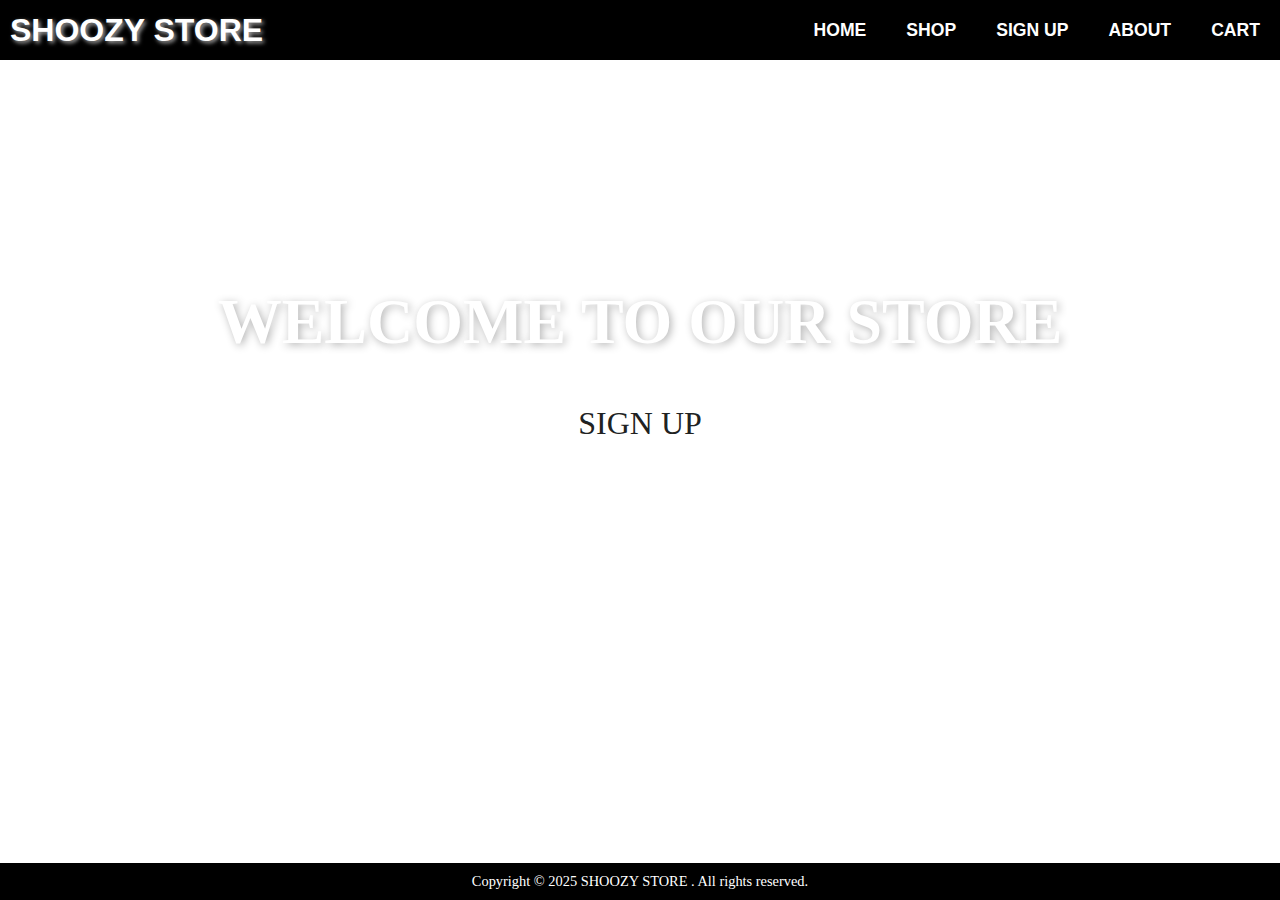
<file: index.html>
<!DOCTYPE html>
<html lang="en">
<head>
    <meta charset="UTF-8">
    <meta name="viewport" content="width=device-width, initial-scale=1.0">
    <title>Shoozy store</title>
    <link rel="stylesheet" href="style.css">
</head>
<body>
        <nav class="navbar">
            <h1><a href="index.html" id="strname">SHOOZY STORE</a></h1>
            <ul id="checks">
                <li class="places"><a href="index.html">HOME</a></li>
                <li class="places"><a href="shoes.html">SHOP</a></li>
                <li class="places"><a href="signin.html">SIGN UP</a></li>
                <li class="places"><a href="about.html">ABOUT</a></li>
                <li class="places"><a href="cart.html">CART</a></li>

            </ul>
        </nav>
        <main class="H-container">
            <div class="welcome">
                <h1>WELCOME TO OUR STORE</h1>
                <button><a href="signin.html">SIGN UP</a></button>
            </div>
            
        </main>
        <footer>
            <p class="cpr">Copyright &copy; 2025 SHOOZY STORE . All rights reserved.</p>
        </footer>
    
</body>
</html>
</file>
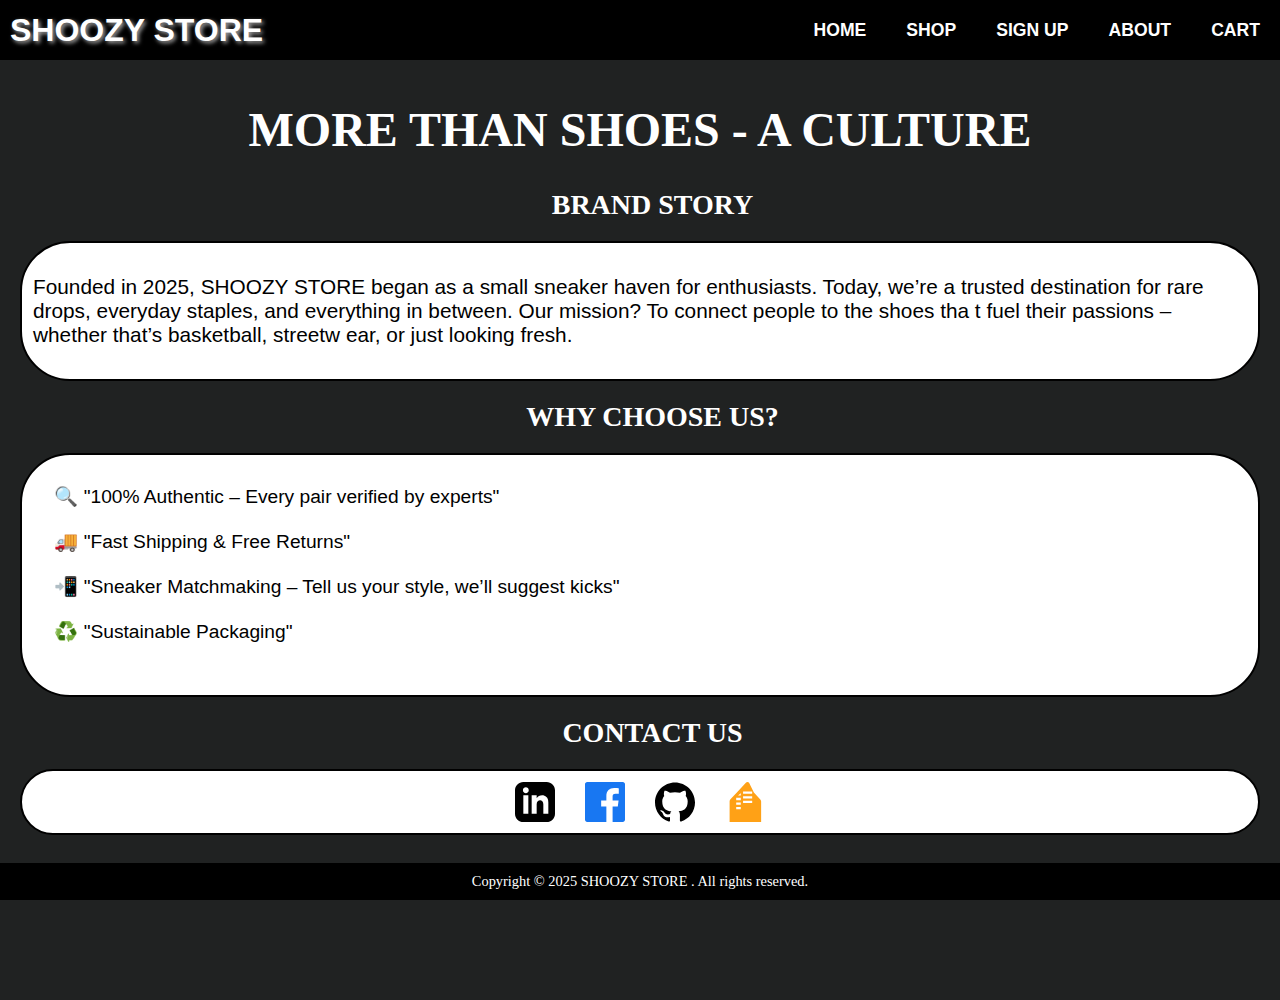
<file: about.html>
<!DOCTYPE html>
<html lang="en">
<head>
    <meta charset="UTF-8">
    <meta name="viewport" content="width=device-width, initial-scale=1.0">
    <title>Shoozy store</title>
    <link rel="stylesheet" href="style.css">
    <link rel="stylesheet" href="about.css">
</head>
<body>
        <nav class="navbar">
            <h1><a href="index.html" id="strname">SHOOZY STORE</a></h1>
            <ul id="checks">
                <li class="places"><a href="index.html">HOME</a></li>
                <li class="places"><a href="shoes.html">SHOP</a></li>
                <li class="places"><a href="signin.html">SIGN UP</a></li>
                <li class="places"><a href="about.html">ABOUT</a></li>
                <li class="places"><a href="cart.html">CART</a></li>
            </ul>
        </nav>
        <main class="A-container">
                <h1 id="banner">MORE THAN SHOES - A CULTURE</h1>
                <h1 id="strb">BRAND STORY</h1>
            <div class="story">
                <p>Founded in 2025, SHOOZY STORE began as a small sneaker haven for enthusiasts. Today, we’re a trusted destination for rare 
                    drops, everyday staples, and everything in
                     between. Our mission? To connect people to the shoes tha
                     t fuel their passions – whether that’s basketball, streetw
                     ear, or just looking fresh.
                </p>
            </div>
            <h1 id="whych">WHY CHOOSE US?</h1>
            <div class="whychoose">
                <pre>
    🔍 "100% Authentic – Every pair verified by experts"

    🚚 "Fast Shipping & Free Returns"

    📲 "Sneaker Matchmaking – Tell us your style, we’ll suggest kicks"

    ♻️ "Sustainable Packaging"
                </pre>
            </div>
            <h1 id="contactus">CONTACT US</h1>
            <div class="links">
                <a href="https://www.linkedin.com/in/hamza-hadidi-b29313344/" target="_blank" rel="noopener noreferrer">
                    <svg xmlns="http://www.w3.org/2000/svg" viewBox="0 0 24 24" width="40" height="40">
                      <path d="M19 0h-14c-2.761 0-5 2.239-5 5v14c0 2.761 2.239 5 5 5h14c2.762 0 5-2.239 5-5v-14c0-2.761-2.238-5-5-5zm-11 19h-3v-11h3v11zm-1.5-12.268c-.966 0-1.75-.79-1.75-1.764s.784-1.764 1.75-1.764 1.75.79 1.75 1.764-.783 1.764-1.75 1.764zm13.5 12.268h-3v-5.604c0-3.368-4-3.113-4 0v5.604h-3v-11h3v1.765c1.396-2.586 7-2.777 7 2.476v6.759z"/>
                    </svg>
                  </a>
                <a href="https://www.facebook.com/hamza.hadidi.50" target="_blank" rel="noopener noreferrer">
                    <svg xmlns="http://www.w3.org/2000/svg" viewBox="0 0 24 24" width="40" height="40">
                      <path d="M22.675 0h-21.35c-.732 0-1.325.593-1.325 1.325v21.351c0 .731.593 1.324 1.325 1.324h11.495v-9.294h-3.128v-3.622h3.128v-2.671c0-3.1 1.893-4.788 4.659-4.788 1.325 0 2.463.099 2.795.143v3.24l-1.918.001c-1.504 0-1.795.715-1.795 1.763v2.313h3.587l-.467 3.622h-3.12v9.293h6.116c.73 0 1.323-.593 1.323-1.325v-21.35c0-.732-.593-1.325-1.325-1.325z" fill="#1877F2"/>
                    </svg>
                  </a>
                <a href="https://github.com/hamzahadidi10" target="_blank" rel="noopener noreferrer">
                    <svg xmlns="http://www.w3.org/2000/svg" viewBox="0 0 24 24" width="40" height="40">
                      <path d="M12 .297c-6.63 0-12 5.373-12 12 0 5.303 3.438 9.8 8.205 11.385.6.113.82-.258.82-.577 0-.285-.01-1.04-.015-2.04-3.338.724-4.042-1.61-4.042-1.61C4.422 18.07 3.633 17.7 3.633 17.7c-1.087-.744.084-.729.084-.729 1.205.084 1.838 1.236 1.838 1.236 1.07 1.835 2.809 1.305 3.495.998.108-.776.417-1.305.76-1.605-2.665-.3-5.466-1.332-5.466-5.93 0-1.31.465-2.38 1.235-3.22-.135-.303-.54-1.523.105-3.176 0 0 1.005-.322 3.3 1.23.96-.267 1.98-.399 3-.405 1.02.006 2.04.138 3 .405 2.28-1.552 3.285-1.23 3.285-1.23.645 1.653.24 2.873.12 3.176.765.84 1.23 1.91 1.23 3.22 0 4.61-2.805 5.625-5.475 5.92.42.36.81 1.096.81 2.22 0 1.606-.015 2.896-.015 3.286 0 .315.21.69.825.57C20.565 22.092 24 17.592 24 12.297c0-6.627-5.373-12-12-12"/>
                    </svg>
                  </a>
                  <a href="https://leetcode.com/your_username/" target="_blank" rel="noopener noreferrer">
                    <svg xmlns="http://www.w3.org/2000/svg" viewBox="0 0 24 24" width="40" height="40" class="leetcode-icon">
                        <path d="M13.483 0a1.374 1.374 0 0 0-.961.438L7.116 6.226l-3.854 4.126a1.67 1.67 0 0 0-.495 1.193v12.431a1.37 1.37 0 0 0 1.376 1.376h16.162a1.37 1.37 0 0 0 1.376-1.376V11.65c0-.464-.184-.91-.495-1.193l-3.854-4.126L14.445.438a1.374 1.374 0 0 0-.962-.438zm-2.641 5.724h5.47v1.376h-5.47zm0 2.752h5.47v1.376h-5.47zm0 2.752h5.47v1.376h-5.47zm-1.374 3.782v1.376h-2.752v-1.376zm0-2.752v1.376h-2.752v-1.376zm0-2.752v1.376h-2.752v-1.376zm0-2.752v1.376h-2.752V8.998z" fill="#FFA116"/>
                    </svg>
                </a>
              </div>
            </div>
            

        </main>
        <footer>
            <p class="cpr">Copyright &copy; 2025 SHOOZY STORE . All rights reserved.</p>
        </footer>
    
</body>
</html>
</file>
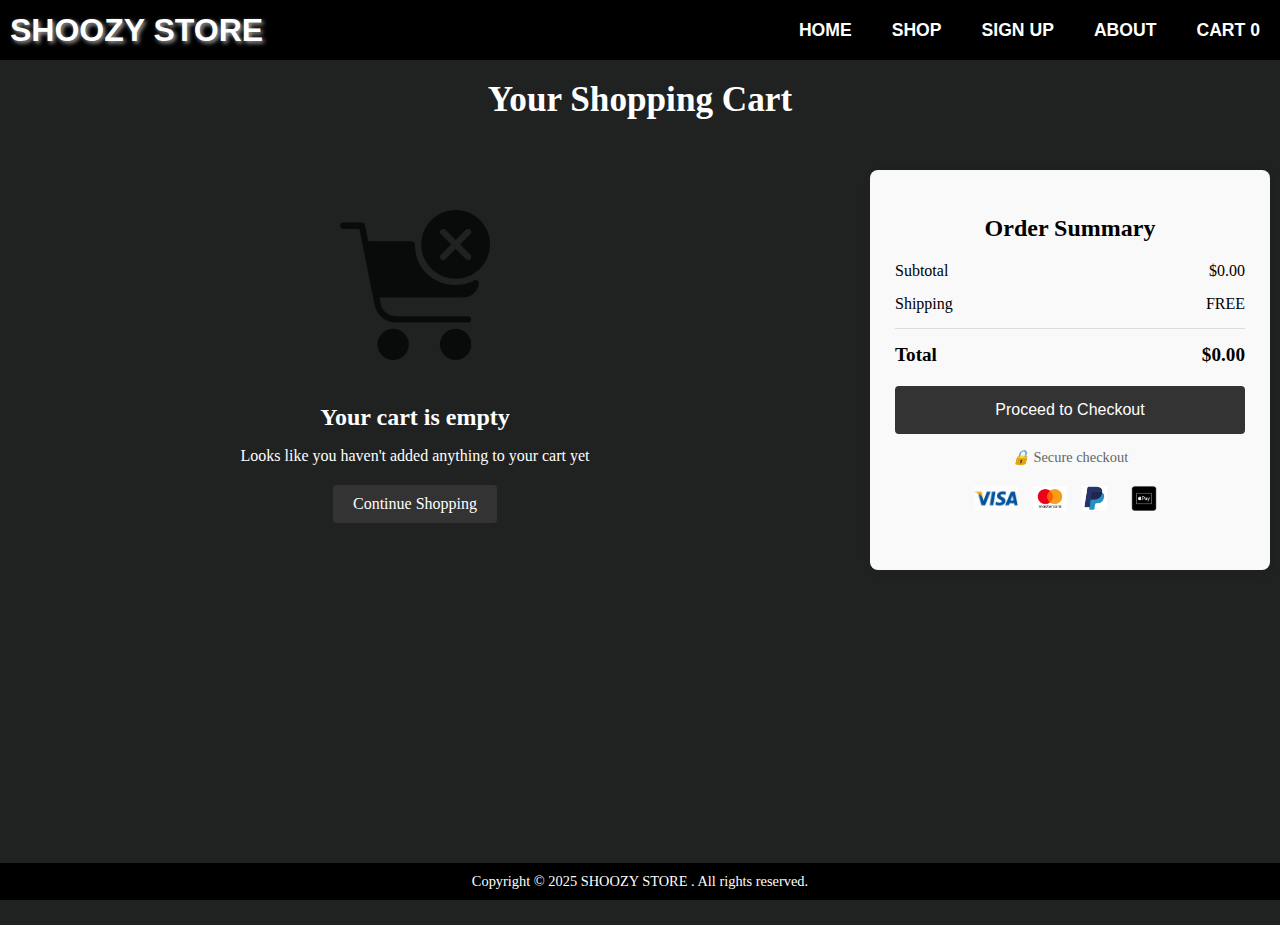
<file: cart.html>
<!DOCTYPE html>
<html lang="en">
<head>
    <meta charset="UTF-8">
    <meta name="viewport" content="width=device-width, initial-scale=1.0">
    <title>Shopping Cart - SHOOZY STORE</title>
    <link rel="stylesheet" href="style.css">
    <link rel="stylesheet" href="cart.css">
</head>
<body>
    <nav class="navbar">
        <h1><a href="index.html" id="strname">SHOOZY STORE</a></h1>
        <ul id="checks">
            <li class="places"><a href="index.html">HOME</a></li>
            <li class="places"><a href="shoes.html">SHOP</a></li>
            <li class="places"><a href="signin.html">SIGN UP</a></li>
            <li class="places"><a href="about.html">ABOUT</a></li>
            <li class="places"><a href="cart.html">CART <span class="cart-counter">0</span></a></li>
        </ul>
    </nav>
    <div class="cart-header">
        <h1>Your Shopping Cart</h1>
    </div>
    <div class="cart-container">
        <div class="cart-content">
            <div class="cart-items" id="cartItems">
                <div class="empty-cart">

                    <h2>Your cart is empty</h2>
                    <p>Looks like you haven't added anything to your cart yet</p>
                    <a href="shoes.html" class="continue-shopping-btn">Continue Shopping</a>
                </div>
            </div>
            
            <div class="cart-summary">
                <h2>Order Summary</h2>
                <div class="summary-details">
                    <div class="summary-row">
                        <span>Subtotal</span>
                        <span id="subtotal">$0.00</span>
                    </div>
                    <div class="summary-row">
                        <span>Shipping</span>
                        <span id="shipping">FREE</span>
                    </div>
                    <div class="summary-row total">
                        <span>Total</span>
                        <span id="total">$0.00</span>
                    </div>
                </div>
                <button id="checkoutBtn" class="checkout-btn" >Proceed to Checkout</button>
                <p class="secure-checkout">
                    <i class="lock-icon">🔒</i> Secure checkout
                </p>
                <div class="payment-methods">
                    <img src="visa.jpg" alt="Visa">
                    <img src="mastercard.jpg" alt="Mastercard">
                    <img src="paypal.jpg" alt="PayPal">
                    <img src="applepay.jpg" alt="Apple Pay">
                </div>
            </div>
        </div>
    </div>

    <footer>
        <p class="cpr">Copyright &copy; 2025 SHOOZY STORE . All rights reserved.</p>
    </footer>

    <script src="shoes.js"></script>
</body>
</html>
</file>
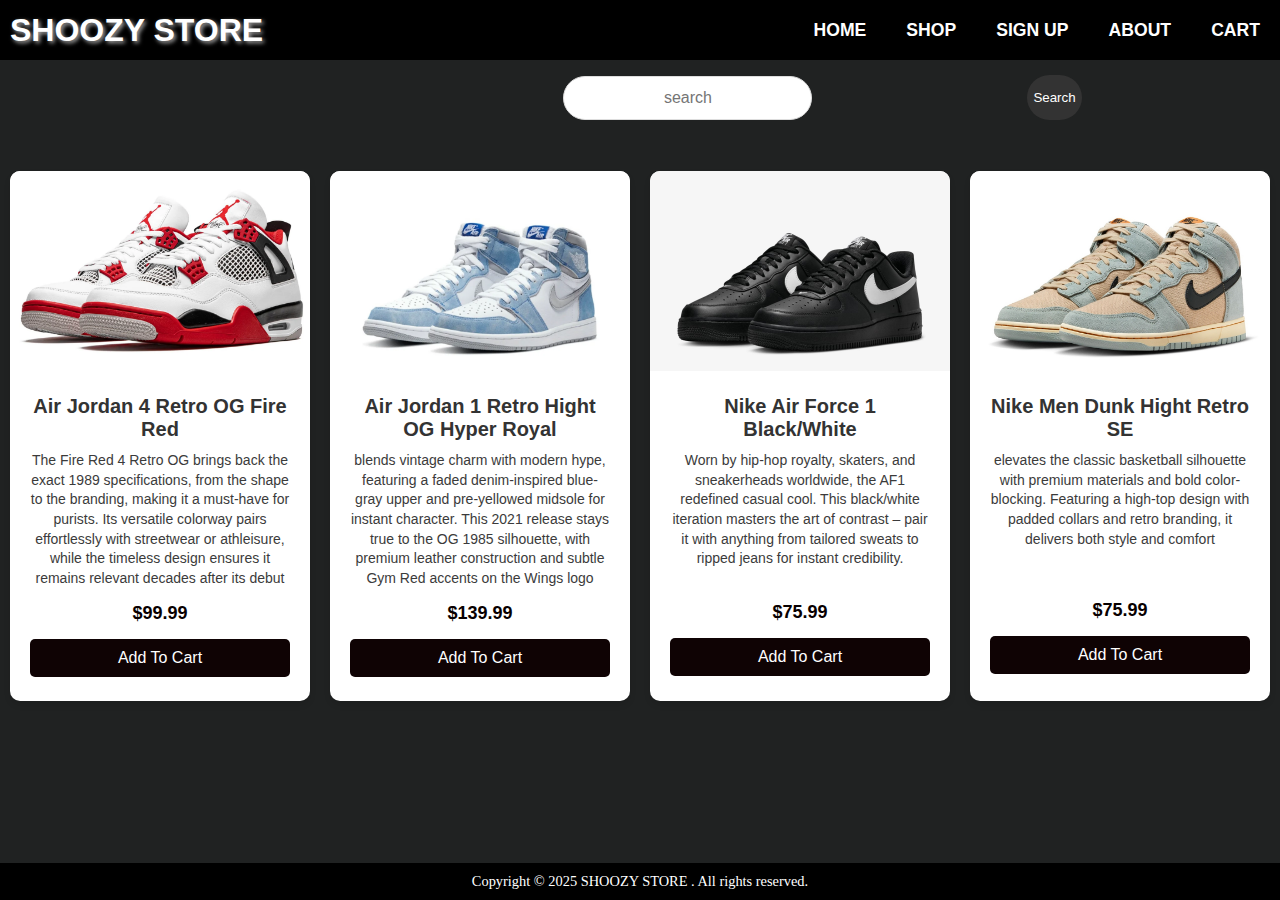
<file: shoes.html>
<!DOCTYPE html>
<html lang="en">
<head>
    <meta charset="UTF-8">
    <meta name="viewport" content="width=device-width, initial-scale=1.0">
    <title>Product Card</title>
    <link rel="stylesheet" href="style.css">
    <link rel="stylesheet" href="shoes.css">
</head>
<body>
    <nav class="navbar">
        <h1><a href="index.html" id="strname">SHOOZY STORE</a></h1>
        <ul id="checks">
            <li class="places"><a href="index.html">HOME</a></li>
            <li class="places"><a href="shoes.html">SHOP</a></li>
            <li class="places"><a href="signin.html">SIGN UP</a></li>
            <li class="places"><a href="about.html">ABOUT</a></li>
            <li class="places"><a href="cart.html">CART</a></li>

        </ul>
    </nav>
    <div class="searchBar">
        <input type="text" placeholder="search" id="search">
        <button id="searchButton">Search</button>
        <div id="searchResults"></div>
        </div>
    <div class="S-container" >
        
        <div class="P-card">
            <img src="jordan4.jpg" alt="jordan 4" class="P-image">
            <div class="P-content">
                <h2 class="P-title">Air Jordan 4 Retro OG Fire Red</h2>
                <p class="P-description">The Fire Red 4 Retro OG brings back the exact 1989 specifications, from the shape to the branding, making it a must-have for purists. Its versatile colorway pairs effortlessly with streetwear or athleisure, while the timeless design ensures it remains relevant decades after its debut</p>
                <div class="P-price">$99.99</div>
                <button class="add-to-cart">Add To Cart</button>
            </div>
        </div>
        <div class="P-card">
            <img src="jordan1.jpg" alt="jordan 4" class="P-image">
            <div class="P-content">
                <h2 class="P-title">Air Jordan 1 Retro Hight OG Hyper Royal</h2>
                <p class="P-description">blends vintage charm with modern hype, featuring a faded denim-inspired blue-gray upper and pre-yellowed midsole for instant character. This 2021 release stays true to the OG 1985 silhouette, with premium leather construction and subtle Gym Red accents on the Wings logo</p>
                <div class="P-price">$139.99</div>
                <button class="add-to-cart">Add To Cart</button>
            </div>
        </div>
        <div class="P-card">
            <img src="air1.jpg" alt="jordan 4" class="P-image">
            <div class="P-content">
                <h2 class="P-title">Nike Air Force 1 Black/White</h2>
                <p class="P-description">Worn by hip-hop royalty, skaters, and sneakerheads worldwide, the AF1 redefined casual cool. This black/white iteration masters the art of contrast – pair it with anything from tailored sweats to ripped jeans for instant credibility.                                  </p>
                <br>
                <div class="P-price">$75.99</div>
                <button class="add-to-cart">Add To Cart</button>
            </div>
        </div>
        <div class="P-card">
            <img src="dunk.jpg" alt="jordan 4" class="P-image">
            <div class="P-content">
                <h2 class="P-title">Nike Men Dunk Hight Retro SE</h2>
                <p class="P-description">elevates the classic basketball silhouette with premium materials and bold color-blocking. Featuring a high-top design with padded collars and retro branding, it delivers both style and comfort</p><br><br>
                <div class="P-price">$75.99</div>
                <button class="add-to-cart">Add To Cart</button>
            </div>
        </div>
    </div>
    <footer>
        <p class="cpr">Copyright &copy; 2025 SHOOZY STORE . All rights reserved.</p>
    </footer>
    <script src="shoes.js"></script>
</body>
</html>
</file>
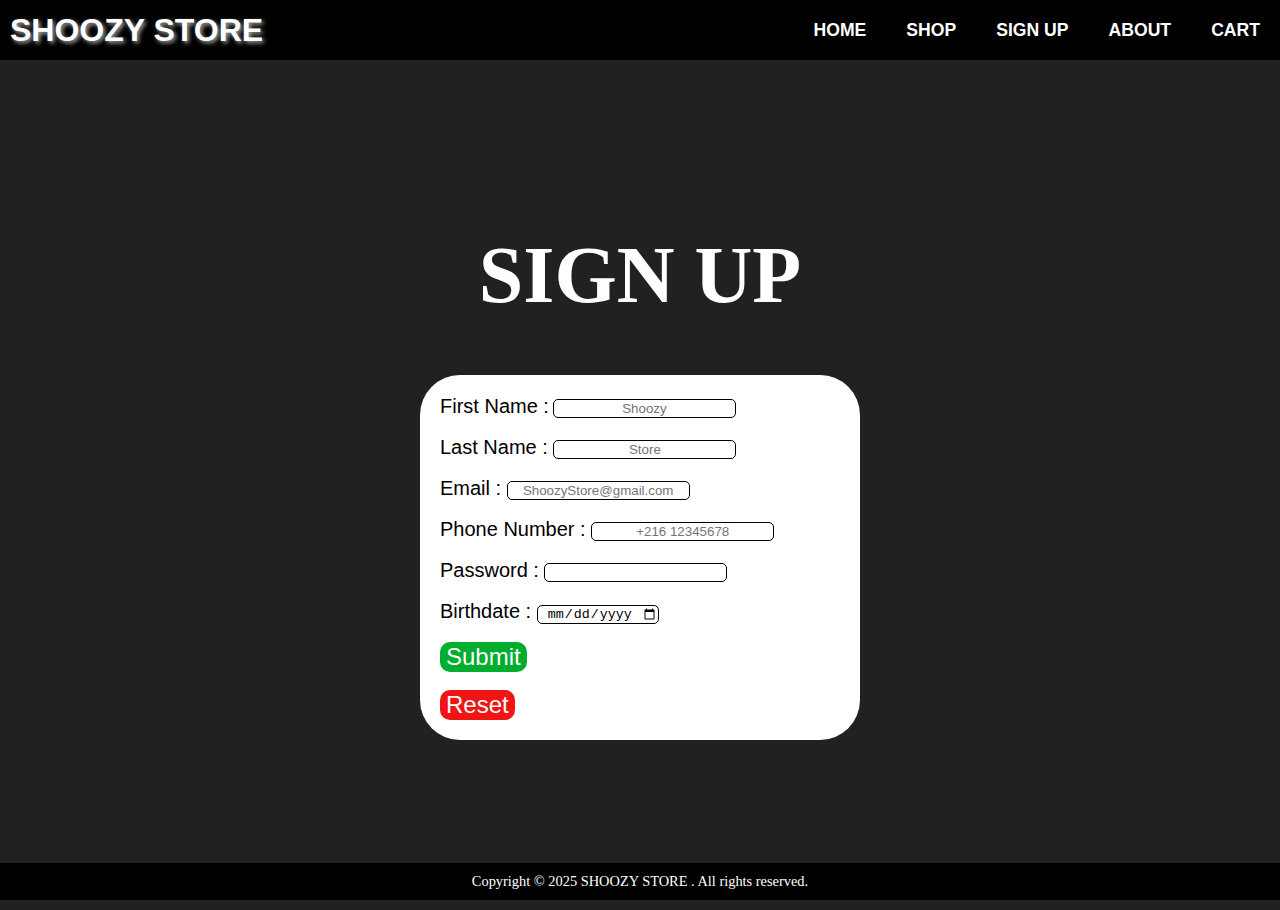
<file: signin.html>
<!DOCTYPE html>
<html lang="en">
<head>
    <meta charset="UTF-8">
    <meta name="viewport" content="width=device-width, initial-scale=1.0">
    <title>Shoozy store</title>
    <link rel="stylesheet" href="style.css">
    <link rel="stylesheet" href="signin.css">
</head>
<body>
        <nav class="navbar">
            <h1><a href="index.html" id="strname">SHOOZY STORE</a></h1>
            <ul id="checks">
                <li class="places"><a href="index.html">HOME</a></li>
                <li class="places"><a href="shoes.html">SHOP</a></li>
                <li class="places"><a href="signin.html">SIGN UP</a></li>
                <li class="places"><a href="about.html">ABOUT</a></li>
                <li class="places"><a href="cart.html">CART</a></li>

            </ul>
        </nav>
        
        <div class="SG-container">
            <h1 id="signup">SIGN UP</h1>
            
        <form action="index.php" method="POST">
            <label for="First Name">First Name :</label>
            <input type="text" id="Firstname" required minlength="5" maxlength="15" placeholder="Shoozy"><br><br>
            <label for="Last Name">Last Name :   </label>

            <input type="text" id="Lastname" required minlength="5" maxlength="15" placeholder="Store"><br><br>
            <label for="email">Email :   </label>
            <input type="email" id="Email" placeholder="ShoozyStore@gmail.com"><br><br>
            <label for="phone">Phone Number :   </label>
            <input type="tel" id="Phone" placeholder="+216 12345678"><br><br>
            <label for="Password">Password :   </label>
            <input type="password" id="Password" required minlength="5" maxlength="15"><br><br>
            <label for="birthday">Birthdate :   </label> 
            <input type="date" id="Birthday"><br><br>
            <input type="submit" id="submitbtn"><br><br>
            <input type="reset" id="resetbtn">

            
            
        </main>
    </div>
        <footer>
            <p class="cpr">Copyright &copy; 2025 SHOOZY STORE . All rights reserved.</p>
        </footer>
    
</body>
</html>
</file>
<file: style.css>
body{
    margin: 0;
   
}
.navbar{
    margin: 0;
    padding: 0;
    display: flex;
    background-color: #000000;
    align-items: center;
    height: 60px;
    justify-content: space-between;
}
.navbar ul{
    display: flex;
    list-style-type: none;
    margin: 0;
    padding: 0;
    margin-left: auto;

}
.navbar li a{
    list-style-type: none;
    font-size: 1.1em;
    color: #ffffff;
    padding:20px;
    text-decoration: none;
    font-family: Arial, Helvetica, sans-serif;
    font-weight: bold;
    transition: color 0.3s ease;
}
.navbar li a:hover{
    text-decoration: none;
    color: #a1a9a7;
    font-family: Arial, Helvetica, sans-serif;
    background: rgba(255,255,255,0.2);
            transform: translateY(-2px);

}
.navbar h1 a{
    text-decoration: none;
    font-family: Arial, Helvetica, sans-serif;
    margin-left: 10px;
    font-size: 2rem;
    font-weight: 700;
    color: white;
    text-shadow: 2px 2px 4px rgba(255, 255, 255, 0.663);
    
}
.cpr {
    position: fixed;
    bottom: 0;
    left: 0;
    right: 0;
    background-color: #000000;
    color: white;
    text-align: center;
    padding: 10px 0;
    margin: 0;
    font-size: 0.9em;
}
.welcome h1{
    text-align: center;
    color: rgb(255, 255, 255);
    font-size: 5em;
    font-family: 'Times New Roman', Times, serif;
    margin-top: 190px;
    margin-bottom: 40px;
    padding: 20px;
    font-size: 4rem;
    margin-bottom: 1rem;
    text-shadow: 2px 2px 8px rgba(0,0,0,0.3);
    animation: fadeInUp 1s ease;
}
@keyframes fadeInUp {
    from {
        opacity: 0;
        transform: translateY(20px);
    }
    to {
        opacity: 1;
        transform: translateY(0);
    }
}
.welcome button a{
    text-align: center;
    align-items: center;
    padding-top: 10px;
    padding-bottom: 10px;
    padding-left: 20px;
    padding-right: 20px;
    font-size: 2em;
    border-radius: 10px;
    cursor: pointer;
    text-decoration: none;
    color: #202222;
    font-family: 'Times New Roman', Times, serif;
}
.welcome button {
    text-align: center;
    align-items: center;
    padding-top: 10px;
    padding-bottom: 10px;
    padding-left: 20px;
    padding-right: 20px;
    font-size: 1em;
    border-radius: 20px;
    cursor: pointer;
    border: 10px;
    background-color: #ffffff  ;
    transition: background-color 0.3s ease;
    
}
.welcome button:hover{
    background-color: rgb(199, 190, 190);
}
.welcome{
    align-items: center;
    text-align: center;
}

.H-container{
    min-height: 85vh;
    background-color: #202222;
    padding-top: 15px;
    align-items: center;
    text-align: center;
    background: url('https://images.unsplash.com/photo-1460353581641-37baddab0fa2?ixlib=rb-1.2.1&auto=format&fit=crop&w=1351&q=80') center/cover;
    
    
}
</file>
<file: about.css>
.A-container{
    height: 930px;
    background-color: #202222;
    padding-top: 10px;
    align-items: center;
}
#banner{
    color: white;
    text-align: center;
    font-size: 3em;
    font-family: 'Times New Roman', Times, serif;
}
#strb{
    color: white;
    text-align: center;
    font-size: 1.75em;
    margin-left: 25px;
}
.story{
    background-color: #ffffff;
    margin: 20px;
    border: 2px solid black;
    border-radius: 50px;
    padding: 11px;
    position: relative;
    
}
.story p{
    font-size: 1.3em;
    font-family: Arial, Helvetica, sans-serif;
}
#whych, #contactus{
    color: white;
    text-align: center;
    font-size: 1.75em;
    margin-left: 25px;
}
.whychoose{
    background-color: #ffffff;
    margin: 20px;
    border: 2px solid black;
    border-radius: 50px;
    padding: 11px;
   
    
    
}
.whychoose pre{
    font-size: 1.2em;
    font-family: Arial, Helvetica, sans-serif
}

.links{
    background-color: #ffffff;
    margin: 20px;
    border: 2px solid black;
    border-radius: 50px;
    padding: 11px;
    position: relative;
    align-items: center;
    display: flex;
    flex-direction: row;
    flex-wrap: wrap;
    align-items: center;
    gap: 30px;
    justify-content: center;
}
.links svg {
    transition: transform 0.3s;
    display: flex;
    width: 40px;
    height: 40px;
}

.links a:hover svg {
    transform: scale(1.1);
}
</file>
<file: cart.css>
/* Cart Page Styles */
.cart-container {
    justify-content: center;
    text-align: center;
    min-height: 85vh;
    background-color: #202222;
    height: 0;
    flex-wrap: wrap;
}

.cart-header h1 {
    text-align: center;
    font-size: 2.2rem;
    color: #ffffff;
    background-color:#202222 ;
    margin: 0;
    padding-top: 20px;
    padding-bottom: 40px;
}

.cart-content {
    display: flex;
    flex-wrap: wrap;
    gap: 30px;
}

.cart-items {
    flex: 1;
    min-width: 300px;
}

.cart-summary {
    width: 350px;
    height: 350px;
    background: #f9f9f9;
    padding: 25px;
    border-radius: 8px;
    box-shadow: 0 2px 10px rgba(0,0,0,0.05);
    margin: 10px;
}

.cart-item {
    display: flex;
    margin-bottom: 20px;
    padding-bottom: 20px;
    border-bottom: 1px solid #eee;
}

.cart-item-img {
    width: 120px;
    height: 120px;
    object-fit: cover;
    border-radius: 4px;
    margin-right: 20px;
}

.cart-item-details {
    flex: 1;
}

.cart-item-title {
    font-size: 1.1rem;
    margin: 0 0 10px 0;
    color: #ffffff;
}

.cart-item-price {
    font-weight: bold;
    color: #ffffff;
    margin-bottom: 10px;
}

.quantity-controls {
    display: flex;
    align-items: center;
    margin-bottom: 10px;
}

.quantity-btn {
    width: 30px;
    height: 30px;
    background: #f0f0f0;
    border: none;
    font-size: 1rem;
    cursor: pointer;
    display: flex;
    align-items: center;
    justify-content: center;
}

.quantity-input {
    width: 50px;
    height: 30px;
    text-align: center;
    margin: 0 5px;
    border: 1px solid #ddd;
}

.remove-item {
    background: none;
    border: none;
    color: #ff6b6b;
    cursor: pointer;
    font-size: 0.9rem;
    display: flex;
    align-items: center;
    gap: 5px;
}

.summary-details {
    margin: 20px 0;
}

.summary-row {
    display: flex;
    justify-content: space-between;
    margin-bottom: 15px;
    font-size: 1rem;
}

.summary-row.total {
    font-size: 1.2rem;
    font-weight: bold;
    padding-top: 15px;
    border-top: 1px solid #ddd;
    margin-top: 15px;
}

.checkout-btn {
    width: 100%;
    padding: 15px;
    background: #333;
    color: white;
    border: none;
    border-radius: 4px;
    font-size: 1rem;
    cursor: pointer;
    transition: background 0.3s;
}

.checkout-btn:hover {
    background: #555;
}

.checkout-btn:disabled {
    background: #ccc;
    cursor: not-allowed;
}

.secure-checkout {
    text-align: center;
    margin: 15px 0;
    color: #666;
    font-size: 0.9rem;
}

.payment-methods {
    display: flex;
    justify-content: center;
    gap: 15px;
    margin-top: 20px;
}

.payment-methods img {
    height: 25px;
    width: auto;
}

.empty-cart {
    text-align: center;
    padding: 50px 20px;
}

.empty-cart-img {
    width: 150px;
    height: auto;
    margin-bottom: 20px;
    opacity: 0.7;
}

.empty-cart h2 {
    color: #ffffff;
    margin-bottom: 10px;
}

.empty-cart p {
    color: #ffffff;
    margin-bottom: 20px;
}

.continue-shopping-btn {
    display: inline-block;
    padding: 10px 20px;
    background: #333;
    color: white;
    text-decoration: none;
    border-radius: 4px;
    transition: background 0.3s;
}

.continue-shopping-btn:hover {
    background: #555;
}

@media (max-width: 768px) {
    .cart-content {
        flex-direction: column;
    }
    
    .cart-summary {
        width: 100%;
    }
}
</file>
<file: shoes.css>
.S-container{
    display:flex;
    justify-content: center;
    text-align: center;
    min-height: 85vh;
    background-color: #202222;
    flex-wrap: wrap;
    
    
}
.P-card{
    
    margin-top: 4%;
    margin-bottom: 7%;
    margin-left: 10px;
    margin-right: 10px;
    width: 300px;
    height: 530px;
    background-color: rgb(255, 255, 255);
    border-radius: 10px;
    box-shadow: 0 4px 6px rgba(0, 0 ,0 ,0.1);
    overflow: hidden;
    transition: transform 0.3s ease ;
}
.P-card:hover{
    transform: translateY(-5px);
}
.P-content{
    padding: 20px;
}
.P-image{
    width: 100%;
    height: 200px;
    object-fit: cover;
}
.P-title{
    margin: 0 0 10px;
    font-family: Arial, sans-serif;
    font-size: 20px;
    color: #333;
}
.P-description{
    margin: 0 0 15px ;
    font-family: Arial, sans-serif;
    font-size: 14px;
    color: #3b3b3b;
    line-height: 1.4;
}
.P-price{
    font-family: Arial , sans-serif;
    font-size: 18px;
    color: #080000;
    font-weight: bold;
    margin-bottom: 15px;
    
}
#searchButton:hover{
    color: hsl(0, 1%, 75%);
}

.add-to-cart{
    display: block;
    width: 100%;
    padding: 10px;
    background-color: #0f0304;
    color: white;
    border: none;
    font-family: Arial, sans-serif;
    font-size: 16px;
    cursor: pointer;
    transition: background-color 0.3s ease;
    border-radius: 5px;
}
.add-to-cart:hover{
    background-color: #00ad2f;
}
.searchBar {
    justify-content: center;
    text-align: center;
    position: relative;
    display: flex;
    background-color: #202222;
    align-items: center;
}

#search {
    text-align: center;
    flex: 1;
    padding: 12px 20px;
    margin-left: 565px;
    margin-right: 215px;
    margin-top: 15px;
    border: none;
    width: 350px;
    border: 1px solid #ddd;
    border-radius: 25px;
    font-size: 16px;
}

#searchButton {
    background: #333;
    cursor: pointer;
    color: white;
    border: none;
    border-radius: 25px;
    transition: color 0.3s;
    width: 150px;
    height: 45px;
    margin-top: 15px;
    margin-right: 200px;
    }

#searchResults {
    position: absolute;
    top: 100%;
    
    background: white;
    border: 1px solid #ddd;
    border-top: none;
    z-index: 100;
    display: none;
    max-height: 400px;
    overflow-y: auto;
    margin-right: 300px;
    margin-left: 300px;
}

.search-result-item {
    display: flex;
    padding: 10px;
    align-items: center;
    cursor: pointer;
    border-bottom: 1px solid #eee;
}

.search-result-item:hover {
    background-color: #f9f9f9;
}

.search-result-item img {
    width: 50px;
    height: 50px;
    object-fit: cover;
    margin-right: 15px;
}
.search-result-item h4 {
    margin: 0 0 5px 0;
    font-size: 16px;
}

.search-result-item p {
    margin: 0;
    color: #333;
    font-weight: bold;
}

.no-results {
    padding: 15px;
    text-align: center;
    color: #666;
}

/* Cart Counter */
.cart-counter {
    background: #ff6b6b;
    color: white;
    border-radius: 50%;
    padding: 2px 6px;
    font-size: 12px;
    margin-left: 5px;
    position: relative;
    top: -5px;
}

/* Product Highlight */
.P-card.highlight {
    animation: highlight 2s;
}

@keyframes highlight {
    0% { box-shadow: 0 0 0 0 rgba(255, 215, 0, 0.7); }
    50% { box-shadow: 0 0 20px 10px rgba(255, 215, 0, 0); }
    100% { box-shadow: 0 0 0 0 rgba(255, 215, 0, 0); }
}

/* Added to Cart Message */
.cart-message {
    position: fixed;
    bottom: 20px;
    right: 20px;
    background: #4CAF50;
    color: white;
    padding: 15px 25px;
    border-radius: 4px;
    z-index: 1000;
    animation: slideIn 0.5s forwards;
}

.cart-message.fade-out {
    animation: fadeOut 0.5s forwards;
}

@keyframes slideIn {
    from { transform: translateX(100%); }
    to { transform: translateX(0); }
}

@keyframes fadeOut {
    from { opacity: 1; }
    to { opacity: 0; }
}
</file>
<file: signin.css>
.SG-container{
    display: flex;
    flex-direction: column;
    align-items:center;
    justify-content:center;
    min-height: 90vh;
    padding: 20px;
    text-align: center;
    margin: 0px;
    background-color: #202222;
   
}

form{
    border: none;
    padding: 20px;
    border-radius: 40px;
    background-color: #ffffff;
    width: 400px;
    text-align: left;
    
    
}
#signup{
    padding: 0;
    margin-top: 0;
    font-size: 5em;
    font-family: 'Times New Roman', Times, serif;
    color: hsl(0, 0%, 100%);
    transition: color 0.3s ease;
    
}

form label{
    font-size: 1.25em;
    font-family:Arial, Helvetica, sans-serif;
    color: #000000;
}
.buttns{
    align-items: center;
}
#Firstname , #Lastname ,#Email , #Phone , #Password, #Birthday {
    border-radius: 5px;
    border: 1px solid rgb(0, 0, 0);
    transition: background-color 0.3s ease;
    text-align: center;
}
#Firstname:hover{
    background-color: hsl(0, 2%, 87%);
}
#Lastname:hover{
    background-color: hsl(0, 2%, 87%);
}
#Email:hover{
    background-color: hsl(0, 2%, 87%);
}
#Phone:hover{
    background-color: hsl(0, 2%, 87%);
}
#Password:hover{
    background-color: hsl(0, 2%, 87%);
}
#Birthday:hover{
    background-color: hsl(0, 2%, 87%);
}
#submitbtn{
    font-size: 1.5em;
    font-family: Arial, Helvetica, sans-serif;
    color:#ffffff;
    border: none;
    border-radius: 10px;
    background-color: #00ad2f;
    transition: background-color 0.3s ease;
    transition: color 0.3s ease;
}
#submitbtn:hover{
    color: #000000;
    background-color: #19d24a;
}
#resetbtn{
    font-size: 1.5em;
    font-family: Arial, Helvetica, sans-serif;
    color:#ffffff;
    background-color: hsl(0, 88%, 51%);
    transition:  background-color color 0.3s ease;
    transition:  color 0.3s ease;
    border: none;
    border-radius: 10px;
}
#resetbtn:hover{
    color: #000000;
    background-color: hsl(0, 100%, 50%) ;
}
</file>
